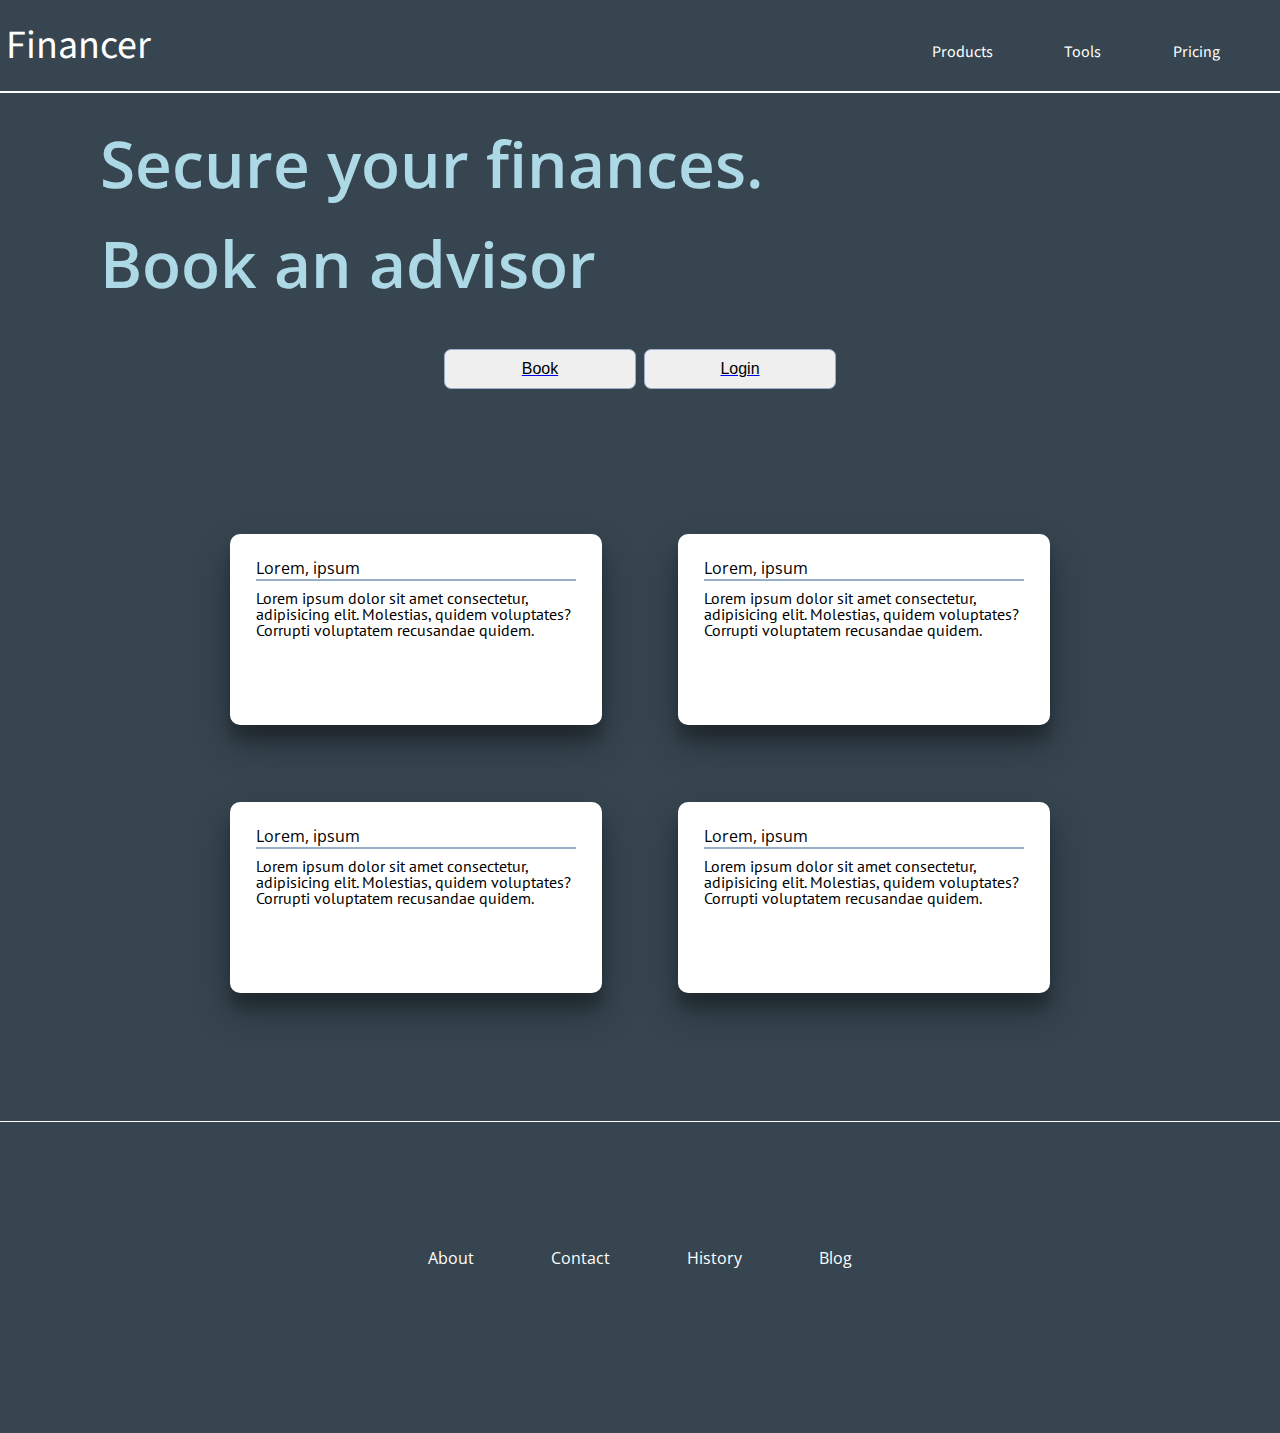
<file: index.html>
<!doctype html>

<html lang="en">

<head>
    <meta charset="utf-8">
    <meta name="viewport" content="width=device-width, initial-scale=1.0">
    <title>Financer</title>
    <link href="https://fonts.googleapis.com/css?family=Open+Sans|PT+Sans|Roboto|Source+Sans+Pro|Ubuntu&display=swap"
        rel="stylesheet">
    <link rel="stylesheet" href="css/index.css">

</head>

<body>
    <div class='container'>


<!--Header-->
        <div class='nav-container'>

            <div>
                <a href='/financer-final/index.html'>Financer</a>
            </div>

            <nav>
                <a href='HTML_files/products.html'>Products</a>
                <a href='HTML_files/finance_tool.html'>Tools</a>
                <a href='HTML_files/price.html'>Pricing</a>
            </nav>

        </div>



<!--Attention Grabber-->
        <section class='home-attention-grabber'>

            <div class='home-attention'>
                <h1>
                    Secure your finances.
                </h1>
                <h1 class='book-advisor'>
                    Book an advisor
                </h1>
            </div>
            
            <div class='home-btn-container'>
                
                <a href='../financer-final/HTML_files/book.html'>
                    <button class='btn home-book'>Book</button>
                </a>

                <a href='./HTML_files/login.html'>
                    <button class='btn home-login'>Login</button>

                </a>
            </div>

        </section>


<!--General Info about website-->

        <section>
            <div class='home-box-container'>
                
                <div class='home-box'>
                    <h1>Lorem, ipsum</h1>
                    <p>Lorem ipsum dolor sit amet consectetur, adipisicing elit. Molestias, quidem voluptates? Corrupti voluptatem recusandae quidem.</p>
                </div>

                <div class='home-box'>
                    <h1>Lorem, ipsum</h1>
                    <p>Lorem ipsum dolor sit amet consectetur, adipisicing elit. Molestias, quidem voluptates? Corrupti voluptatem
                        recusandae quidem.</p>
                </div>

                <div class='home-box'>
                    <h1>Lorem, ipsum</h1>
                    <p>Lorem ipsum dolor sit amet consectetur, adipisicing elit. Molestias, quidem voluptates? Corrupti voluptatem
                        recusandae quidem.</p>
                </div>

                <div class='home-box'>
                    <h1>Lorem, ipsum</h1>
                    <p>Lorem ipsum dolor sit amet consectetur, adipisicing elit. Molestias, quidem voluptates? Corrupti voluptatem
                        recusandae quidem.</p>
                </div>

                




            </div>
        </section>

        <footer>
            <div>
                <nav>
                    <a>About</a>
                    <a>Contact</a>
                    <a>History</a>
                    <a>Blog</a>
                </nav>
            </div>


        </footer>









    </div>




</body>

</html>
</file>
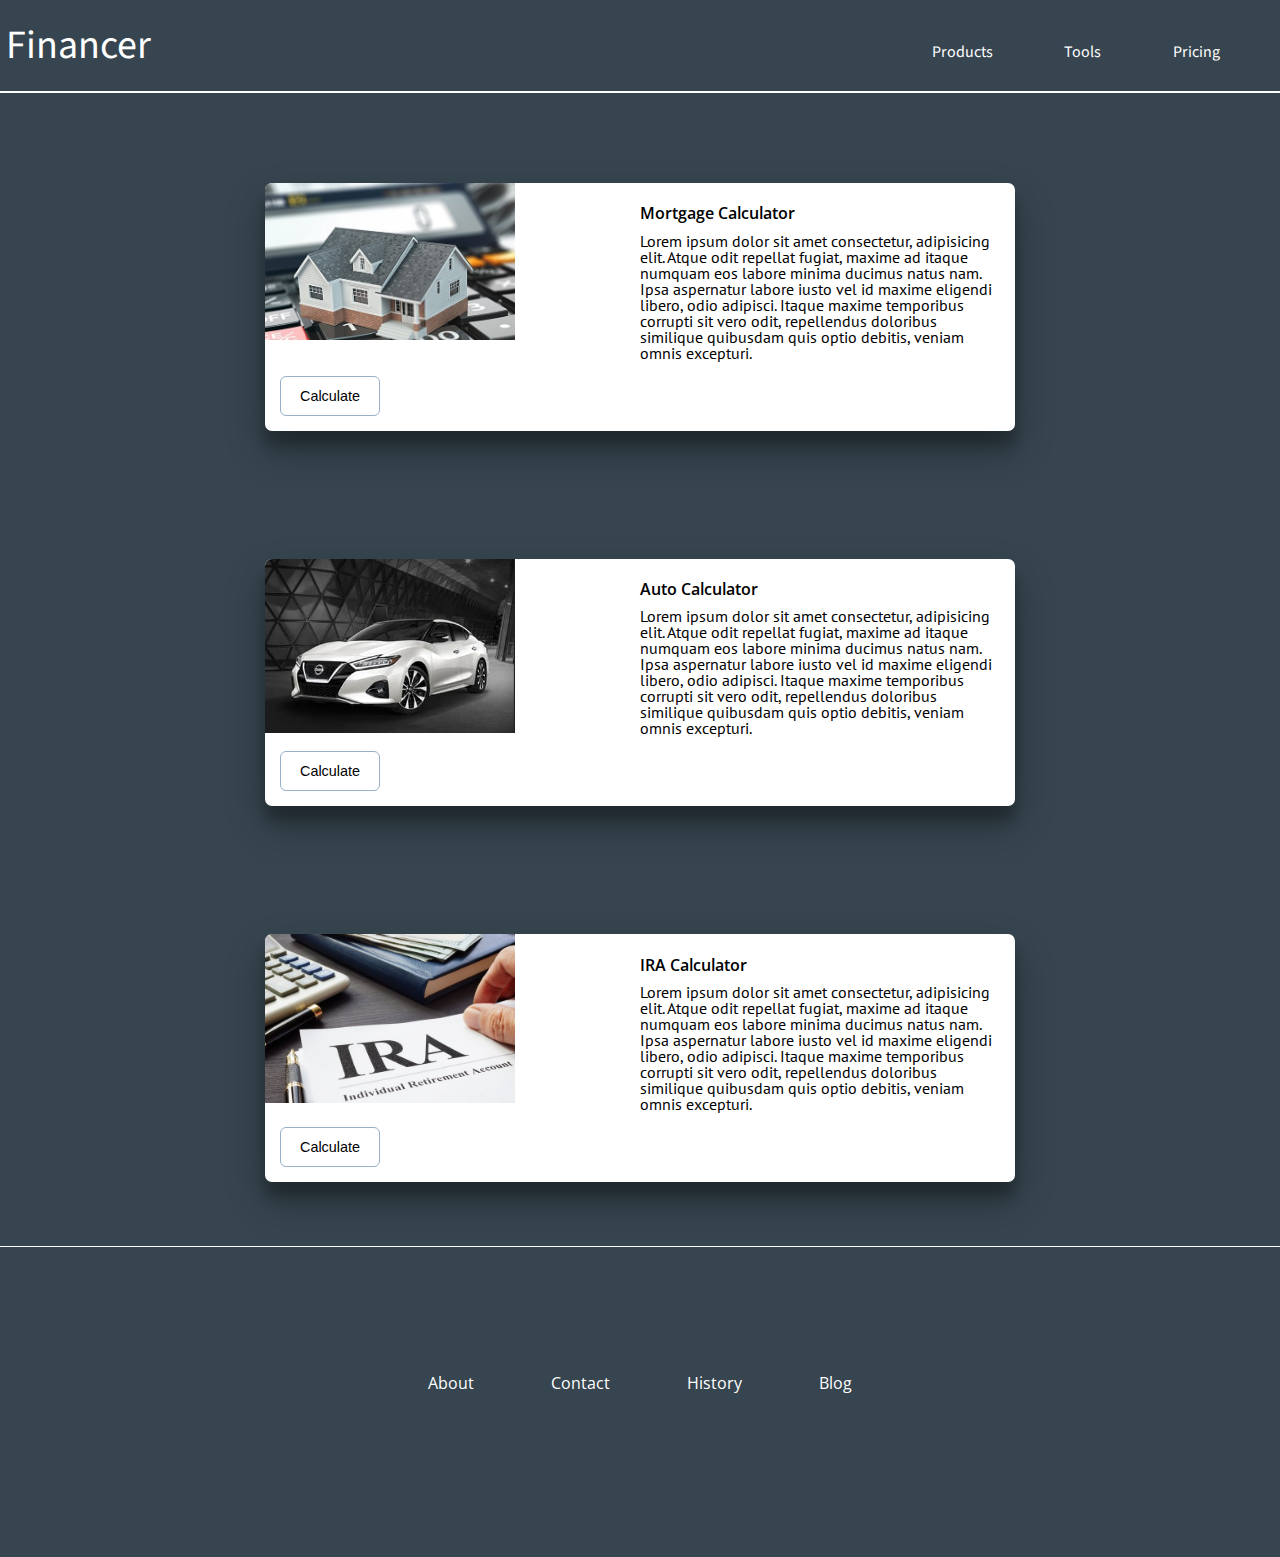
<file: HTML_files/finance_tool.html>
<!doctype html>

<html lang="en">

<head>
    <meta charset="utf-8">
    <meta name="viewport" content="width=device-width, initial-scale=1.0">
    <title>Financer</title>
    <link href="https://fonts.googleapis.com/css?family=Open+Sans|PT+Sans|Roboto|Source+Sans+Pro|Ubuntu&display=swap"
        rel="stylesheet">
    <link rel="stylesheet" href="../css/index.css">

</head>

<body class='background-color'>
    <div class='container'>


        <!--Header-->
        <div class='nav-container'>

            <div>
                <a href='../index.html'>Financer</a>
            </div>

            <nav>
                <a href='./products.html'>Products</a>
                <a href='./finance_tool.html'>Tools</a>
                <a href='./price.html'>Pricing</a>
            </nav>

        </div>


    </div>


    <section class='tool-container'>



        <div class='ind-container'> 
            <section class='section-tool'>
                <div>
                    <img class='tool-img'src='../photos/mortgage.PNG'/>
                </div>

                <div class='text-tool'>
                    <h1>Mortgage Calculator</h1>
                    <p>
                        Lorem ipsum dolor sit amet consectetur, adipisicing elit. Atque odit repellat fugiat, maxime ad itaque numquam eos
                        labore minima ducimus natus nam. Ipsa aspernatur labore iusto vel id maxime eligendi libero, odio adipisci. Itaque
                        maxime temporibus corrupti sit vero odit, repellendus doloribus similique quibusdam quis optio debitis, veniam omnis
                        excepturi.
                    </p>
                </div>
         
            </section>

            <button>
                Calculate
            </button>
        </div>




        <div class='ind-container'>
            <section class='section-tool'>
                <div>
                    <img class='tool-img' src='../photos/vehicle.PNG' />
                </div>
        
                <div class='text-tool'>
                    <h1>Auto Calculator</h1>
                    <p>
                        Lorem ipsum dolor sit amet consectetur, adipisicing elit. Atque odit repellat fugiat, maxime ad itaque
                        numquam eos
                        labore minima ducimus natus nam. Ipsa aspernatur labore iusto vel id maxime eligendi libero, odio
                        adipisci. Itaque
                        maxime temporibus corrupti sit vero odit, repellendus doloribus similique quibusdam quis optio debitis,
                        veniam omnis
                        excepturi.
                    </p>
                </div>
        
            </section>
        
            <button>
                Calculate
            </button>
        </div>





        <div class='ind-container'>
            <section class='section-tool'>
                <div>
                    <img class='tool-img' src='../photos/ira.PNG' />
                </div>
        
                <div class='text-tool'>
                    <h1>IRA Calculator</h1>
                    <p>
                        Lorem ipsum dolor sit amet consectetur, adipisicing elit. Atque odit repellat fugiat, maxime ad itaque
                        numquam eos
                        labore minima ducimus natus nam. Ipsa aspernatur labore iusto vel id maxime eligendi libero, odio
                        adipisci. Itaque
                        maxime temporibus corrupti sit vero odit, repellendus doloribus similique quibusdam quis optio debitis,
                        veniam omnis
                        excepturi.
                    </p>
                </div>
        
            </section>
        
            <button>
                Calculate
            </button>
        </div>






    </section>









    <footer>
        <div>
            <nav>
                <a>About</a>
                <a>Contact</a>
                <a>History</a>
                <a>Blog</a>
            </nav>
        </div>
    
    
    </footer>


</body>

</html>
</file>
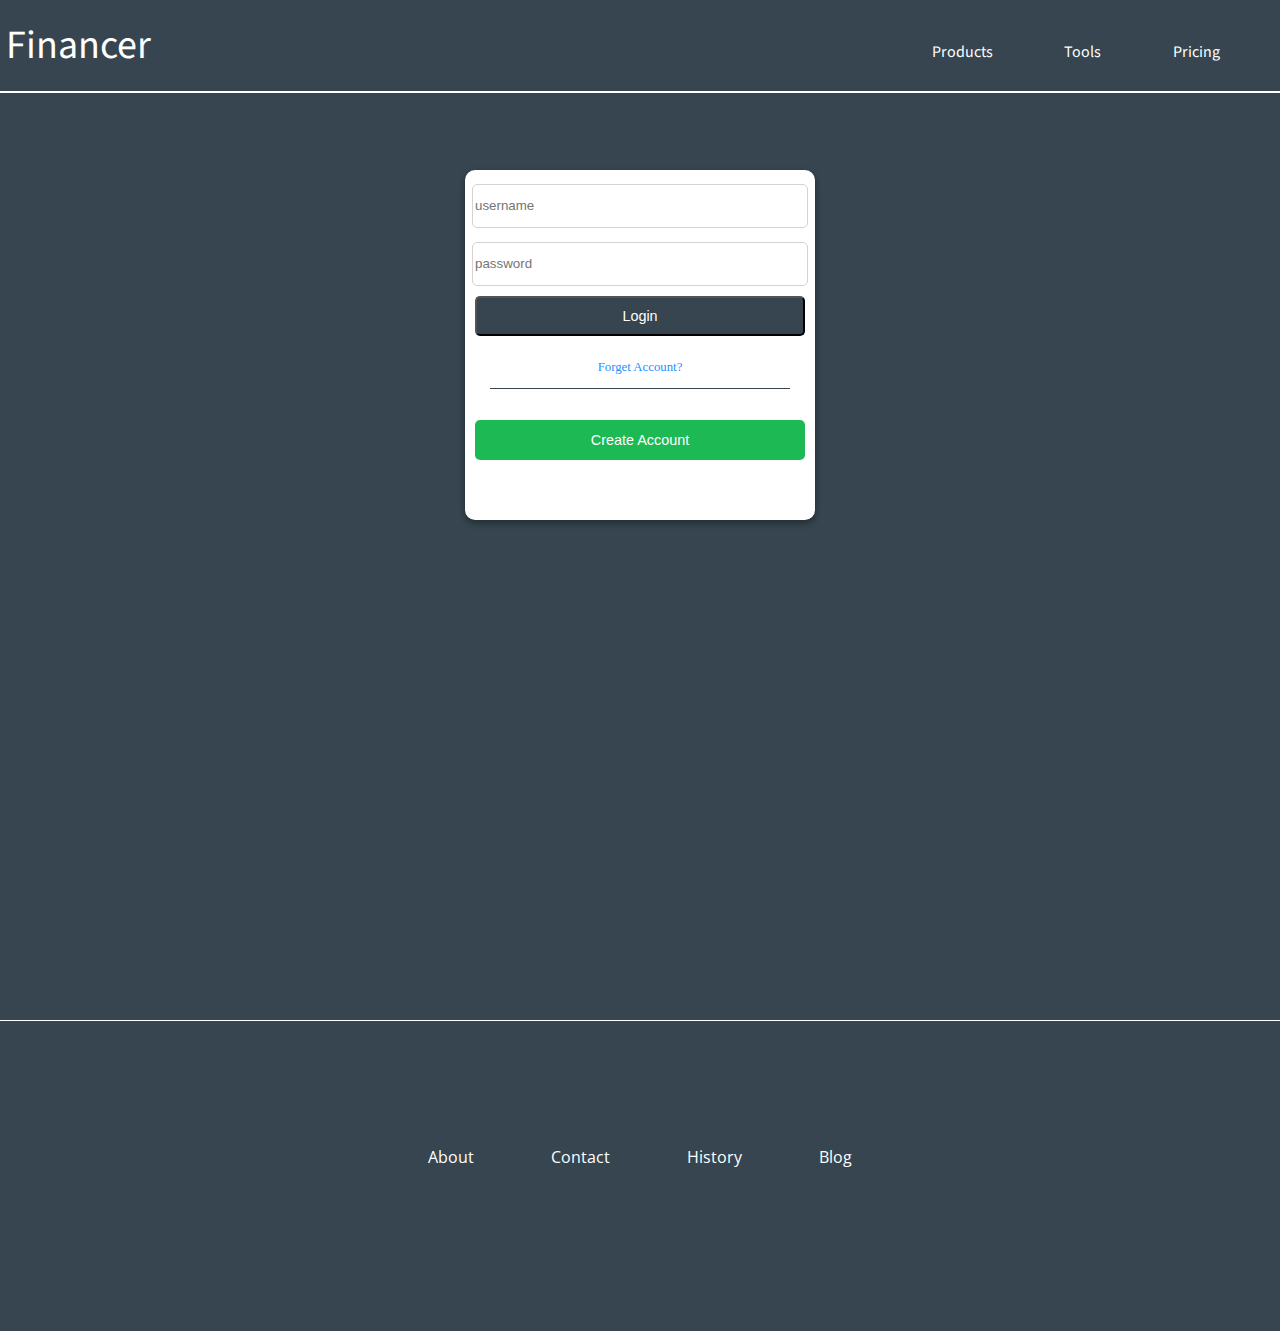
<file: HTML_files/login.html>
<!doctype html>

<html lang="en">

<head>
    <meta charset="utf-8">
    <meta name="viewport" content="width=device-width, initial-scale=1.0">
    <title>Financer</title>
    <link href="https://fonts.googleapis.com/css?family=Open+Sans|PT+Sans|Roboto|Source+Sans+Pro|Ubuntu&display=swap"
        rel="stylesheet">
    <link rel="stylesheet" href="../css/index.css">

</head>

<body class='background-color'>
    <div class='container'>


        <!--Header-->
        <div class='nav-container'>

            <div>
                <a href='../index.html'>Financer</a>
            </div>

            <nav>
                <a href='./products.html'>Products</a>
                <a href='./finance_tool.html'>Tools</a>
                <a href='./price.html'>Pricing</a>
            </nav>

        </div>


    </div>


    <section>
        <section class='form-container'>
            <div class='form1'>
        
                <form class='form'>
        
                    <div class='input'>
                        <input placeholder="username" />
        
                    </div>
        
                    <div class='input'>
                        <input placeholder="password" type='password' />
                    </div>
        
                    <button class='login-btn'>
                        <h1>Login</h1>
                    </button>
        
                    <border class='border'>
                        <div class='forgot-pass'>
                            <h3>Forget Account?</h3>
                        </div>
                    </border>
        
                    <button class='create-btn'>
                        <h1>Create Account</h1>
                    </button>
        
                </form>
        
        
            </div>
        
        
        
        </section>
        
    </section>








    <footer>
        <div>
            <nav>
                <a>About</a>
                <a>Contact</a>
                <a>History</a>
                <a>Blog</a>
            </nav>
        </div>


    </footer>


</body>

</html>
</file>
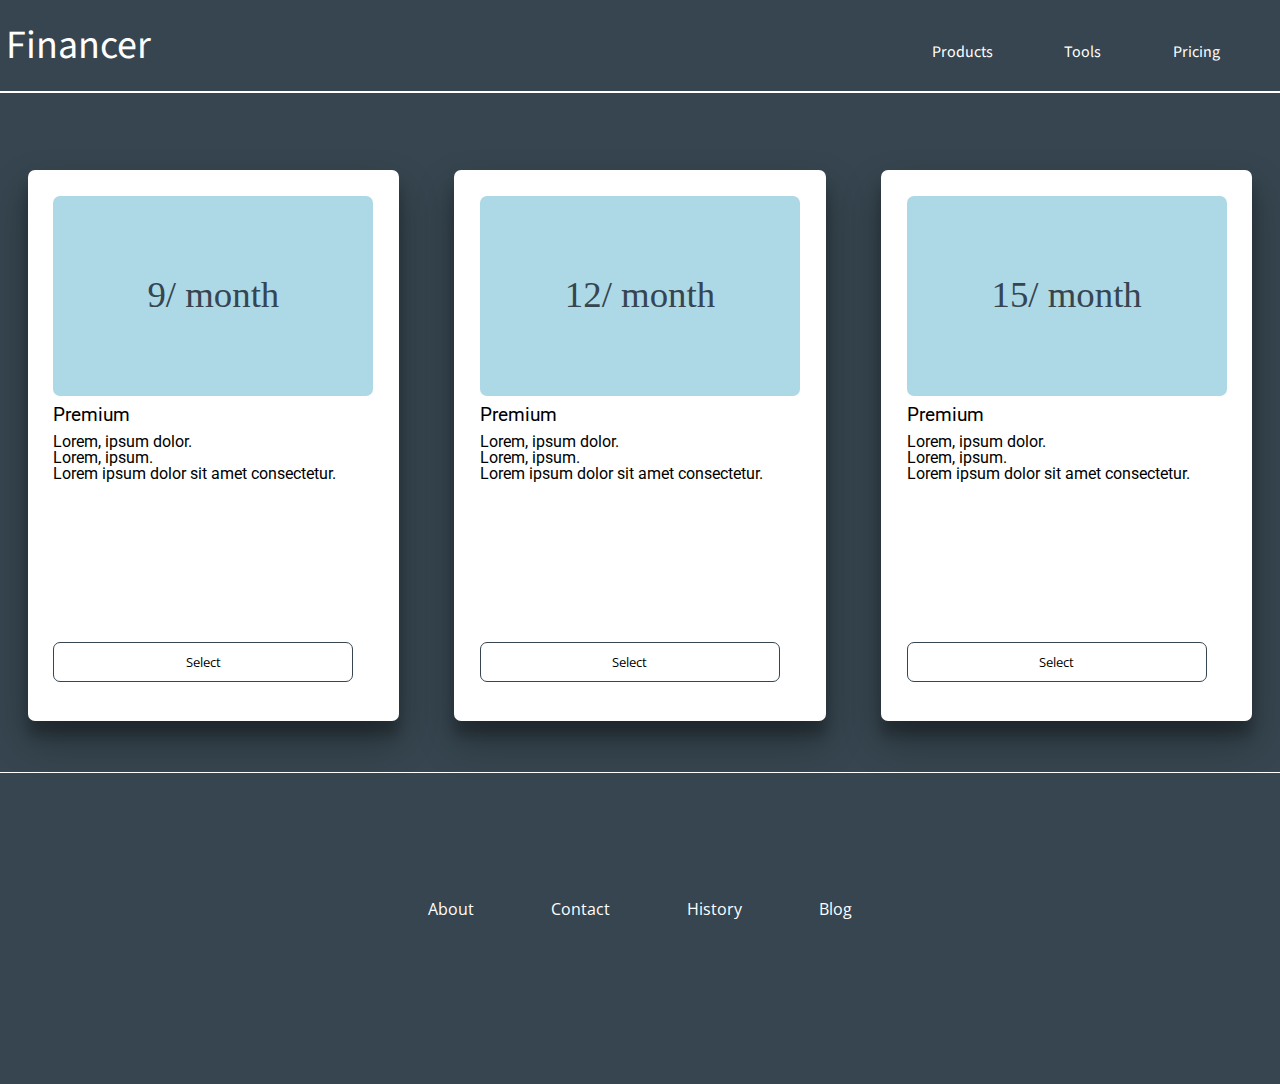
<file: HTML_files/price.html>
<!doctype html>

<html lang="en">

<head>
    <meta charset="utf-8">
    <meta name="viewport" content="width=device-width, initial-scale=1.0">
    <title>Financer</title>
    <link href="https://fonts.googleapis.com/css?family=Open+Sans|PT+Sans|Roboto|Source+Sans+Pro|Ubuntu&display=swap"
        rel="stylesheet">
    <link rel="stylesheet" href="../css/index.css">

</head>

<body>


    <div class='container'>


        <!--Header-->
        <div class='nav-container'>

            <div>
                <a href='../index.html'>Financer</a>
            </div>

            <nav>
                <a href='./products.html'>Products</a>
                <a href='./finance_tool.html'>Tools</a>
                <a href='./price.html'>Pricing</a>
            </nav>

        </div>




        <section class="price-container">



            <div class='price-card'>

                <div class='price-heading'>
                    <h1>9/ month</h1>
                </div>
                <div class='price-gen-info'>
                    <h2>Premium</h2>
                    <ol>
                        <li>Lorem, ipsum dolor.</li>
                        <li>Lorem, ipsum.</li>
                        <li>Lorem ipsum dolor sit amet consectetur.</li>
                    </ol>
                </div>
                <button class='price-btn'>Select</button>
            </div>


            <div class='price-card'>
                <div class='price-heading'>
                    <h1>12/ month</h1>
                </div>
                <div class='price-gen-info'>
                    <h2>Premium</h2>
                    <ol>
                        <li>Lorem, ipsum dolor.</li>
                        <li>Lorem, ipsum.</li>
                        <li>Lorem ipsum dolor sit amet consectetur.</li>
                    </ol>
                </div>
                <button class='price-btn'>Select</button>
            </div>



            <div class='price-card'>
                <div class='price-heading'>
                    <h1>15/ month</h1>
                </div>
                <div class='price-gen-info'>
                    <h2>Premium</h2>
                    <ol>
                        <li>Lorem, ipsum dolor.</li>
                        <li>Lorem, ipsum.</li>
                        <li>Lorem ipsum dolor sit amet consectetur.</li>
                    </ol>
                </div>
                <button class='price-btn'>Select</button>
            </div>











        </section>




        <footer>
            <div>
                <nav>
                    <a>About</a>
                    <a>Contact</a>
                    <a>History</a>
                    <a>Blog</a>
                </nav>
            </div>


        </footer>





    </div>




</body>

</html>
</file>
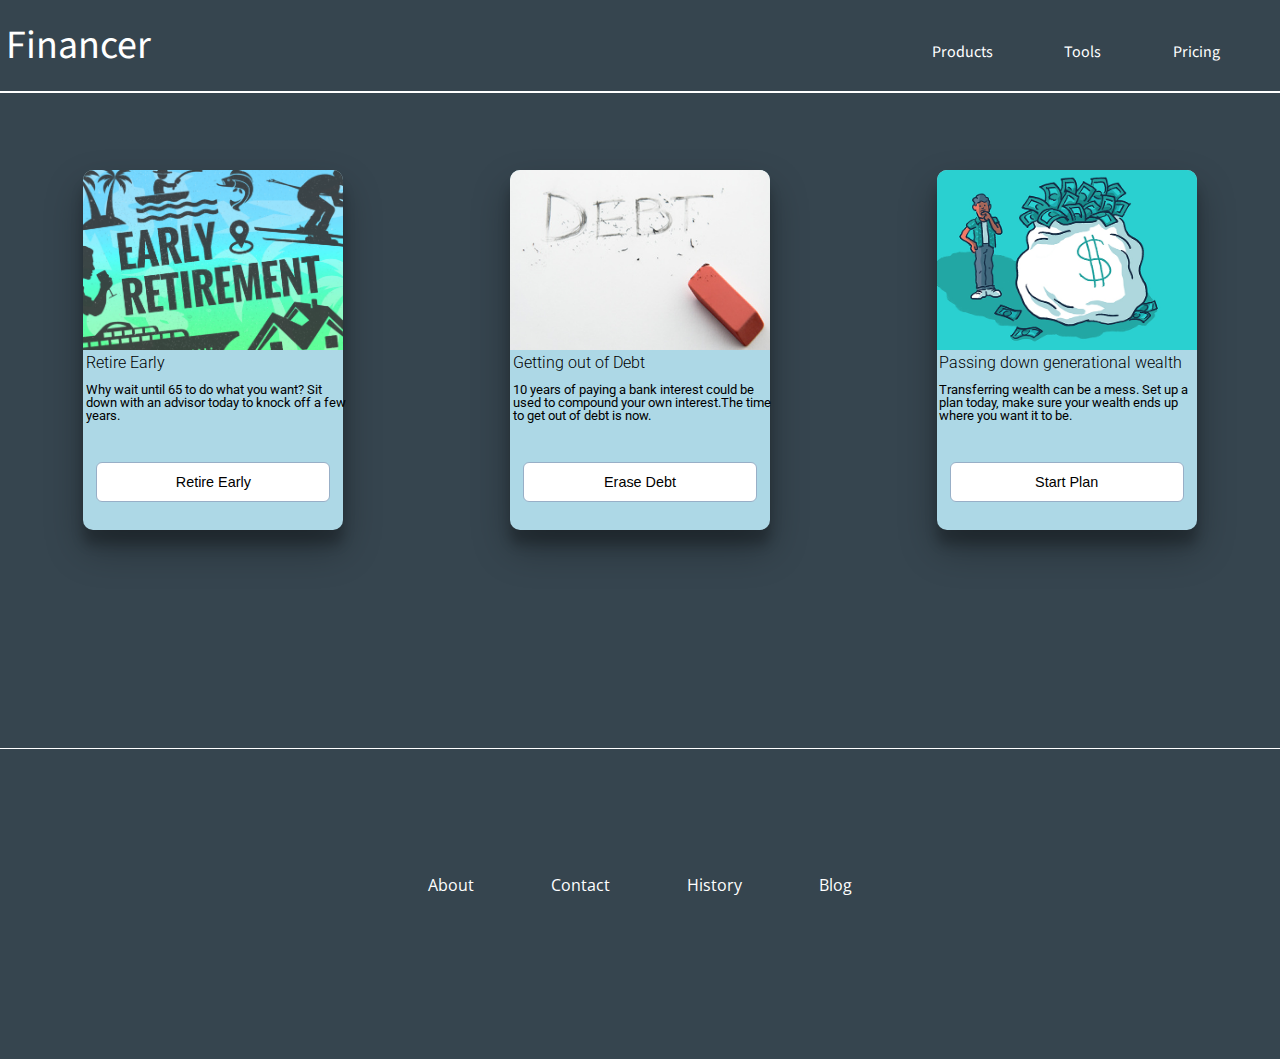
<file: HTML_files/products.html>
<!doctype html>

<html lang="en">

<head>
    <meta charset="utf-8">
    <meta name="viewport" content="width=device-width, initial-scale=1.0">
    <title>Financer</title>
    <link href="https://fonts.googleapis.com/css?family=Open+Sans|PT+Sans|Roboto|Source+Sans+Pro|Ubuntu&display=swap"
        rel="stylesheet">
    <link rel="stylesheet" href="../css/index.css">

</head>

<body>


    <div class='container'>


        <!--Header-->
        <div class='nav-container'>

            <div>
                <a href='../index.html'>Financer</a>
            </div>

            <nav>
                <a href='./products.html'>Products</a>
                <a href='./finance_tool.html'>Tools</a>
                <a href='./price.html'>Pricing</a>
            </nav>

        </div>








        <section>
            <div class='products-container'>


                <div class='product-card'>
                    <img class='products-img' src='../photos/fi_retire.PNG'/>
                    <h1>Retire Early</h1>
                    <p>Why wait until 65 to do what you want? Sit down with an advisor today
                        to knock off a few years.
                    </p>
                    <button class='product-btn'>Retire Early</button>
                </div>

                <div class='product-card'>
                    <img class='products-img' src='../photos/debt.PNG'/>
                    <h1>Getting out of Debt</h1>
                    <p>10 years of paying a bank interest could be used to compound your own interest.The time to get out of debt is now.</p>
                    <button class='product-btn'>Erase Debt</button>
                </div>

                <div class='product-card'>
                    <img class='products-img' src='../photos/passing_down.PNG' />
                    <h1>Passing down generational wealth</h1>
                    <p>Transferring wealth can be a mess. Set up a plan today, make sure your wealth ends up where you want it to be.</p>
                    <button class='product-btn'>Start Plan</button>
                </div>










            </div>

 

        </section>













        <section>




     
        </section>









        <footer>
            <div>
                <nav>
                    <a>About</a>
                    <a>Contact</a>
                    <a>History</a>
                    <a>Blog</a>
                </nav>
            </div>


        </footer>





    </div>




</body>

</html>
</file>
<file: css/index.css>
html,
body,
div,
span,
applet,
object,
iframe,
h1,
h2,
h3,
h4,
h5,
h6,
p,
blockquote,
pre,
a,
abbr,
acronym,
address,
big,
cite,
code,
del,
dfn,
em,
img,
ins,
kbd,
q,
s,
samp,
small,
strike,
strong,
sub,
sup,
tt,
var,
b,
u,
i,
center,
dl,
dt,
dd,
ol,
ul,
li,
fieldset,
form,
label,
legend,
table,
caption,
tbody,
tfoot,
thead,
tr,
th,
td,
article,
aside,
canvas,
details,
embed,
figure,
figcaption,
footer,
header,
hgroup,
menu,
nav,
output,
ruby,
section,
summary,
time,
mark,
audio,
video {
  margin: 0;
  padding: 0;
  border: 0;
  font-size: 100%;
  font: inherit;
  vertical-align: baseline;
}
/* HTML5 display-role reset for older browsers */
article,
aside,
details,
figcaption,
figure,
footer,
header,
hgroup,
menu,
nav,
section {
  display: block;
}
body {
  line-height: 1;
}
ol,
ul {
  list-style: none;
}
blockquote,
q {
  quotes: none;
}
blockquote:before,
blockquote:after,
q:before,
q:after {
  content: '';
  content: none;
}
table {
  border-collapse: collapse;
  border-spacing: 0;
}
.container {
  background-color: #36454F;
  height: 100%;
}
.nav-container {
  border-bottom: 2px solid white;
  display: flex;
  flex-direction: row;
  flex-wrap: wrap;
  justify-content: space-between;
  padding: 2% 0% 2% 0%;
  margin-bottom: 2%;
}
.nav-container nav {
  width: 70%;
  display: flex;
  justify-content: flex-end;
  margin-right: 4%;
}
.nav-container div a {
  font-family: 'Source Sans Pro', sans-serif;
  color: white;
  font-size: 2.5rem;
  text-decoration: none;
  margin-left: 4%;
}
.nav-container div a:hover {
  color: #ADD8E6;
}
.nav-container nav a {
  text-decoration: none;
  color: white;
  padding: 0 1% 0 1%;
  font-family: 'Source Sans Pro', sans-serif;
  margin-left: 6%;
  padding-top: 2%;
}
.nav-container nav a:hover {
  color: #ADD8E6;
}
@media (max-width: 550px) {
  .nav-container {
    display: flex;
    flex-direction: column;
    justify-content: center;
    align-items: center;
  }
  .nav-container div a {
    margin: 0;
  }
  .nav-container nav {
    width: 100%;
    display: flex;
    justify-content: space-around;
    margin-top: 2%;
    border-top: 2px solid white;
  }
  .nav-container nav a {
    margin: 2%;
    font-size: 1.5rem;
  }
}
footer div {
  border-top: 1px solid white;
}
footer div nav {
  display: flex;
  justify-content: center;
  margin-top: 7%;
  padding-bottom: 10%;
}
footer div nav a {
  margin: 3%;
  color: white;
  font-family: 'Open Sans', sans-serif;
}
.form-container {
  display: flex;
  justify-content: center;
}
.book-container {
  border-radius: 10px;
  background-color: white;
  width: 360px;
  height: 380px;
  display: flex;
  justify-content: center;
  align-content: center;
}
.book-container form {
  display: flex;
  flex-direction: column;
  width: 350px;
}
.book-container form .input {
  margin: auto;
  width: 330px;
  height: 40px;
  border-radius: 5px;
  border: 1px solid lightgray;
  margin-top: 3%;
  margin-bottom: 2%;
}
.book-container form .input:focus {
  background-color: #F5F5F5;
  border: 1px solid #36454F;
  color: black;
}
.book-btn {
  border: none;
  margin-top: 10%;
  height: 40px;
  color: white;
  border-radius: 5px;
  background-color: #36454F;
}
.book-btn h1 {
  color: white;
  font-size: 0.9rem;
}
.book-btn:hover {
  background-color: #98AFC7;
  border: none;
  color: white;
}
.check-container {
  display: flex;
  flex-direction: row;
  justify-content: center;
  margin: 2% 0 2%;
}
.tool-container {
  display: flex;
  flex-direction: column;
  justify-content: center;
  align-items: center;
}
.background-color {
  background-color: #36454F;
}
.ind-container {
  border-radius: 7px;
  width: 750px;
  margin: 5% 0 5% 0;
  box-shadow: 0 19px 38px rgba(0, 0, 0, 0.3), 0 15px 12px rgba(0, 0, 0, 0.22);
  background-color: white;
}
.ind-container button {
  width: 100px;
  height: 40px;
  margin: 2% 0 2% 2%;
  border: none;
  border-radius: 6px;
  border: 1px solid #98AFC7;
  font-size: 0.9rem;
  background-color: white;
}
.ind-container button:hover {
  background-color: #98AFC7;
  color: white;
}
.section-tool {
  display: flex;
  flex-direction: row;
  justify-content: space-between;
  border-radius: 7px;
}
.section-tool div .tool-img {
  width: 250px;
  border-radius: 7px 0 0 0;
}
.section-tool .text-tool {
  width: 50%;
  margin: 3% 0 0 0;
}
.section-tool .text-tool h1 {
  margin-bottom: 3%;
  margin-right: 5%;
  font-family: 'Open Sans', sans-serif;
  font-weight: 600;
}
.section-tool .text-tool p {
  margin-right: 3%;
  font-family: 'PT Sans', sans-serif;
}
@media (max-width: 750px) {
  .tool-container {
    justify-content: center;
    width: 100%;
  }
  .ind-container {
    padding: 5%;
    display: flex;
    flex-direction: column;
    justify-content: center;
    align-items: center;
    width: 80%;
  }
  .ind-container button {
    margin-top: 5%;
    width: 90%;
  }
  .ind-container .section-tool {
    display: flex;
    flex-direction: column;
  }
  .ind-container .section-tool .tool-img {
    width: 100%;
    border-radius: 0;
  }
  .ind-container .section-tool .text-tool {
    width: 100%;
  }
  .ind-container .section-tool .text-tool h1,
  .ind-container .section-tool .text-tool p {
    margin-top: 4%;
    margin-bottom: 4%;
    width: 100%;
  }
}
.home-attention-grabber {
  margin-top: 3%;
}
.home-attention-grabber .home-attention {
  font-size: 4rem;
  margin-left: 5%;
  font-weight: 600;
  font-family: 'Open Sans', sans-serif;
  color: #ADD8E6;
}
.home-attention-grabber .home-attention h1 {
  margin: 3%;
}
.home-attention-grabber .btn {
  width: 200px;
  height: 40px;
  font-size: 1rem;
  border-radius: 7px;
  border: 1px solid #98AFC7;
  margin: 2%;
}
.home-attention-grabber .btn:hover {
  background-color: #ADD8E6;
  color: black;
}
.home-attention-grabber .home-btn-container {
  display: flex;
  justify-content: center;
}
.home-attention-grabber .home-btn-container a {
  display: flex;
  margin: 1% 0 1% 0;
}
.home-box-container {
  display: flex;
  flex-direction: row;
  flex-wrap: wrap;
  justify-content: center;
  margin-top: 7%;
  margin-bottom: 7%;
}
.home-box-container .home-box {
  border-radius: 10px;
  width: 320px;
  height: 140px;
  margin: 3%;
  background-color: white;
  padding: 2%;
  box-shadow: 0 19px 38px rgba(0, 0, 0, 0.3), 0 15px 12px rgba(0, 0, 0, 0.22);
}
.home-box-container .home-box h1 {
  border-bottom: 2px solid #98AFC7;
  padding-bottom: 1%;
  font-family: 'Open Sans', sans-serif;
  font-weight: 400;
}
.home-box-container .home-box p {
  margin-top: 3%;
  font-family: 'PT Sans', sans-serif;
}
.home-box-container .home-box:hover {
  box-shadow: 0 14px 28px rgba(0, 0, 0, 0.25), 0 10px 10px rgba(0, 0, 0, 0.22);
}
@media (max-width: 550px) {
  .home-attention-grabber .book-advisor {
    display: none;
  }
  .home-attention-grabber .btn {
    width: 400px;
    height: 45px;
    border-radius: 7px;
    border: 1px solid #98AFC7;
    margin: 2%;
  }
  .home-attention-grabber .btn:hover {
    background-color: #ADD8E6;
    color: #36454F;
  }
  .home-attention-grabber .home-btn-container {
    display: flex;
    flex-direction: column;
    align-items: center;
  }
  .home-attention-grabber .home-btn-container button {
    background-color: white;
    width: 370px;
  }
}
.products-container {
  display: flex;
  flex-direction: row;
  justify-content: space-around;
  flex-wrap: wrap;
}
.products-container .product-card {
  width: 260px;
  background-color: #ADD8E6;
  display: flex;
  flex-direction: column;
  align-items: center;
  height: 360px;
  margin: 4% 2% 4% 2%;
  margin-bottom: 17%;
  border-radius: 10px;
  box-shadow: 0 19px 38px rgba(0, 0, 0, 0.3), 0 15px 12px rgba(0, 0, 0, 0.22);
}
.products-container .product-card img {
  width: 260px;
  height: 180px;
  border-radius: 10px 10px 0 0;
}
.products-container .product-card h1,
.products-container .product-card p {
  margin: 2% 0 3% 2%;
  font-family: 'Roboto', sans-serif;
}
.products-container .product-card h1 {
  font-size: 1rem;
  font-weight: 300;
  width: 100%;
}
.products-container .product-card p {
  font-size: 0.8rem;
  width: 100%;
}
.products-container .product-card .product-btn {
  margin-top: 12%;
  width: 90%;
  height: 40px;
  border: none;
  border-radius: 6px;
  border: 1px solid #98AFC7;
  font-size: 0.9rem;
  background-color: white;
}
.products-container .product-card .product-btn:hover {
  background-color: #98AFC7;
  color: white;
}
.price-container {
  display: flex;
  flex-direction: row;
  justify-content: space-around;
  flex-wrap: wrap;
}
.price-container .price-card {
  width: 320px;
  height: 500px;
  margin: 4% 0 4% 0%;
  box-shadow: 0 19px 38px rgba(0, 0, 0, 0.3), 0 15px 12px rgba(0, 0, 0, 0.22);
  padding: 2%;
  background-color: white;
  border-radius: 7px;
}
.price-container .price-card .price-heading {
  display: flex;
  flex-direction: column;
  justify-content: center;
  background-color: #ADD8E6;
  height: 200px;
  margin-bottom: 3%;
  border-radius: 7px;
}
.price-container .price-card .price-heading h1 {
  color: #36454F;
  font-size: 2.3rem;
  text-align: center;
}
.price-container .price-card .price-gen-info {
  font-family: 'Roboto', sans-serif;
}
.price-container .price-card .price-gen-info h2 {
  font-size: 1.2rem;
  margin-bottom: 3%;
}
.price-container .price-card .price-btn {
  margin-top: 50%;
  width: 300px;
  height: 40px;
  border-radius: 7px;
  border: 1px solid #36454F;
  background-color: white;
  font-family: 'Open Sans', sans-serif;
}
.price-container .price-card .price-btn:hover {
  background-color: #ADD8E6;
  border: none;
  color: white;
}
.price-container .price-card:hover {
  transform: scale(1.01);
}
.form1 {
  background-color: #36454F;
}
.form1 .form {
  box-shadow: 0 3px 6px rgba(0, 0, 0, 0.16), 0 3px 6px rgba(0, 0, 0, 0.23);
  border-radius: 10px;
  width: 350px;
  height: 350px;
  margin: auto;
  background-color: white;
  display: flex;
  flex-direction: column;
  justify-content: unset;
  align-items: center;
}
.form1 .form .signup-btn:hover {
  background-color: white;
  border: 2px solid #36454F;
}
.form1 .form .signup-btn:hover h1 {
  color: #36454F;
}
.form1 .form .login-btn:hover {
  background-color: #98AFC7;
  border: none;
}
.form1 .form .login-btn:hover h1 {
  color: white;
}
.form1 .form .login-btn {
  background-color: #36454F;
  margin-top: 3%;
  width: 330px;
  height: 40px;
  border-radius: 5px;
}
.form1 .form .login-btn h1 {
  color: white;
  font-size: 0.9rem;
}
.form1 .form .input {
  margin-top: 4%;
}
.form1 .form .input input {
  margin: auto;
  width: 330px;
  height: 40px;
  border-radius: 5px;
  border: 1px solid lightgray;
}
.form1 .form .input input:focus {
  background-color: #F5F5F5;
  border: 1px solid #36454F;
  color: black;
}
.border {
  width: 300px;
  border-bottom: 1px solid #36454F;
  margin-top: 7%;
  padding-bottom: 4%;
}
.forgot-pass {
  display: flex;
  justify-content: center;
}
.forgot-pass h3 {
  font-size: 0.8rem;
  color: dodgerblue;
}
.forgot-pass h3:hover {
  color: gray;
}
.form-container {
  padding-top: 4%;
  padding-bottom: 500px;
  background-color: #36454F;
}
.create-btn {
  border: none;
  margin-top: 9%;
  width: 330px;
  height: 40px;
  border-radius: 5px;
  background-color: #1DB954;
}
.create-btn h1 {
  color: white;
  font-size: 0.9rem;
}
.login-nav {
  background-color: #36454F;
  display: flex;
  flex-direction: row;
  padding-top: 4%;
  justify-content: center;
  border-top: 1px solid #1DB954;
}
.login-nav h1 {
  margin: 1% 4% 2% 4%;
  color: white;
  font-family: 'Abel', sans-serif;
}
.login-nav h1:hover {
  color: #98AFC7;
}
</file>
